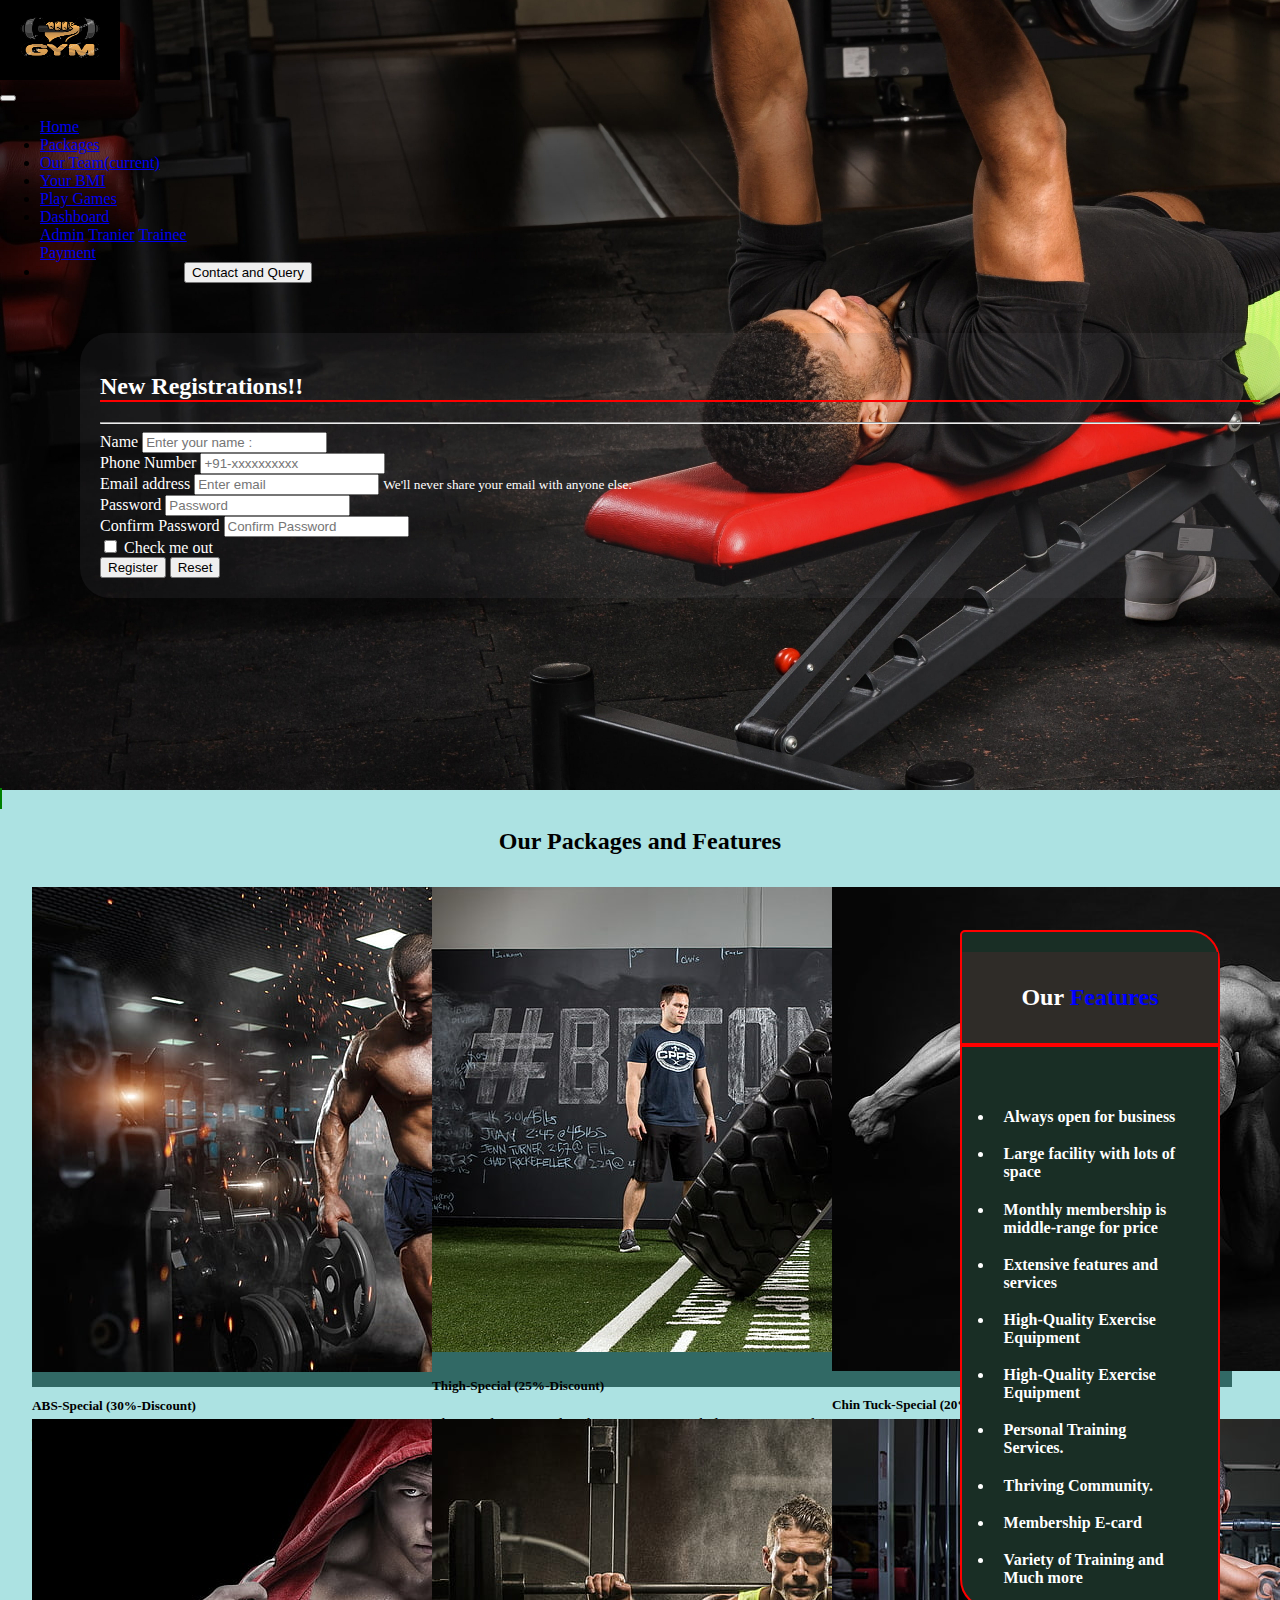
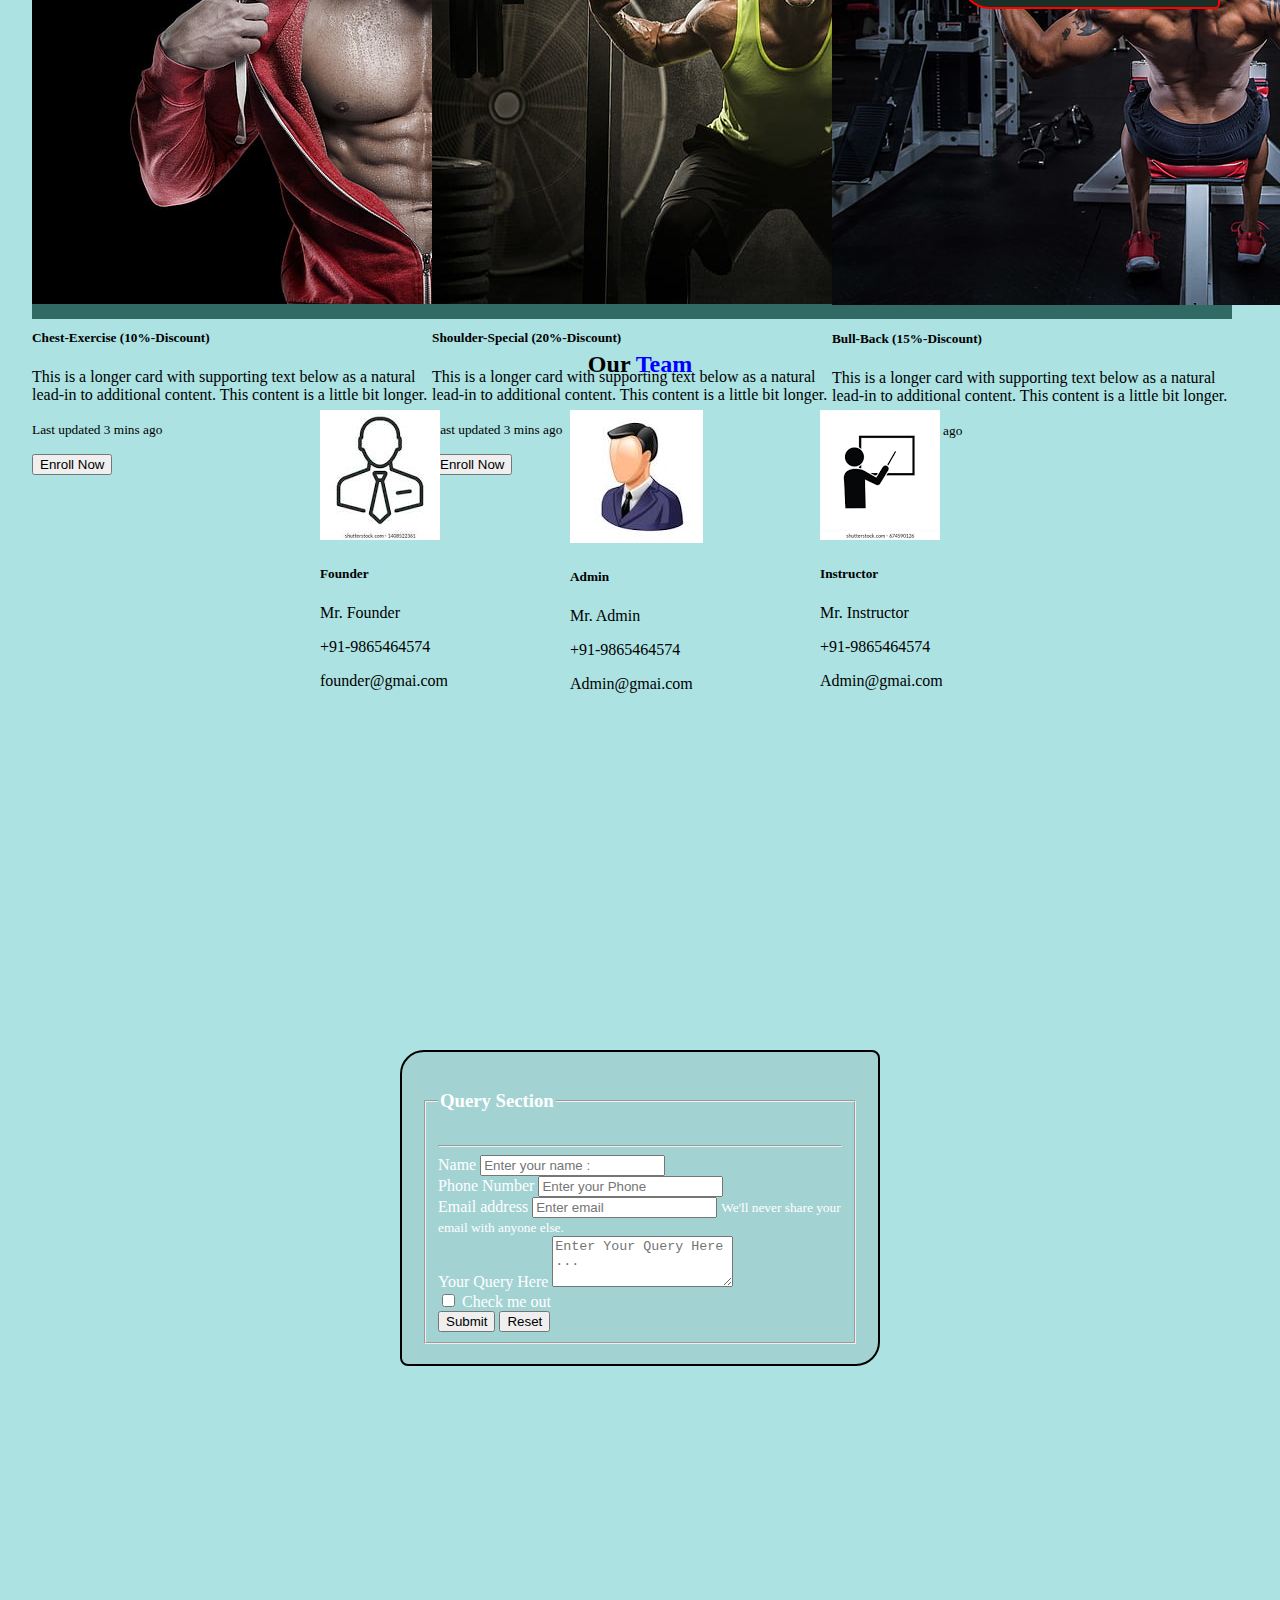
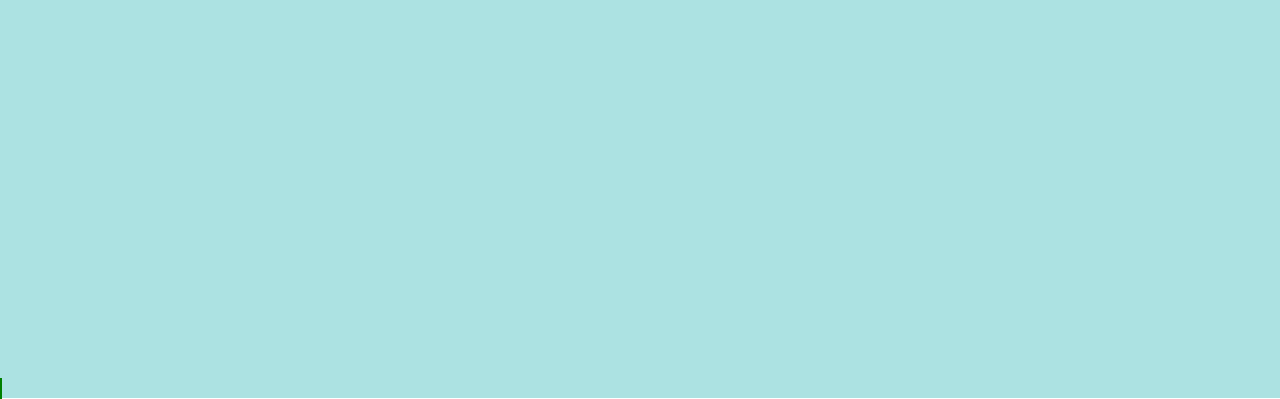
<file: index.html>
<!DOCTYPE html>
<html lang="en">
  <head>
    <meta charset="UTF-8" />
    <meta http-equiv="X-UA-Compatible" content="IE=edge" />
    <meta name="viewport" content="width=device-width, initial-scale=1.0" />
    <title>Document</title>
    <link
      rel="stylesheet"
      href="https://cdn.jsdelivr.net/npm/bootstrap@4.6.1/dist/css/bootstrap.min.css"
      integrity="sha384-zCbKRCUGaJDkqS1kPbPd7TveP5iyJE0EjAuZQTgFLD2ylzuqKfdKlfG/eSrtxUkn"
      crossorigin="anonymous"
    />
    <style>
      #form {
        background-color: hsla(266, 3%, 41%, 0.125);
        margin-top: 50px;
        border-radius: 30px;
        padding: 20px;
        color: white;
      }
      body {
        margin: 0;
        padding: 0;
      }
    </style>
  </head>
  <body style="background-image: url(./2.jpeg); background-repeat: no-repeat;">
    <nav class="navbar navbar-expand-lg ">
      <div>
        <a class="navbar-brand" href="./index.html">
          <img
            src="logo2.png"
            width="120"
            height="80"
            alt=""
            style="background-color: black"
          />
        </a>
      </div>

      <button
        class="navbar-toggler"
        type="button"
        data-toggle="collapse"
        data-target="#navbarSupportedContent"
        aria-controls="navbarSupportedContent"
        aria-expanded="false"
        aria-label="Toggle navigation"
      >
        <span class="navbar-toggler-icon"></span>
      </button>

      <div class="collapse navbar-collapse" id="navbarSupportedContent">
        <ul class="navbar-nav mr-auto justify-content-center mx-5 p-3">
          <li class="nav-item active">
            <a class="nav-link text-light font-weight-bold p-2 h4" href="./index.html"
              >Home <span class="sr-only"></span></a
            >
          </li>
          <li class="nav-item">
            <a class="nav-link text-light font-weight-bold mx-4 p-2 h4" href="#Package"
              >Packages</a
            >
          </li>
          <li class="nav-item active">
            <a class="nav-link text-light font-weight-bold mx-4 p-2 h4" href="#team"
              >Our Team<span class="sr-only">(current)</span></a
            >
          </li>
          <li class="nav-item active">
            <a class="nav-link text-light font-weight-bold mx-4 p-2 h4" href="./bmi.html"
              >Your BMI<span class="sr-only"></span></a
            >
          </li>
                    <li class="nav-item active">
            <a class="nav-link text-light font-weight-bold mx-4 p-2 h4" href="./game.html"
              >Play Games<span class="sr-only"></span></a
            >
          </li>
          <li class="nav-item dropdown">
            <a
              class="nav-link dropdown-toggle text-light justify-content-center font-weight-bold mx-4 p-2 h4"
              href="#"
              id="navbarDropdown"
              role="button"
              data-toggle="dropdown"
              aria-expanded="false"
            >
              Dashboard
            </a>
            <div
              class="dropdown-menu bg-transparent"
              aria-labelledby="navbarDropdown"
            >
              <a
                class="dropdown-item font-weight-bold bg-dark text-success"
                href="./login.html"
                >Admin</a
              >
              <a
                class="dropdown-item font-weight-bold bg-dark text-success"
                href="./login.html"
                >Tranier</a
              >
              <a
                class="dropdown-item font-weight-bold bg-dark text-success"
                href="./login.html"
                >Trainee</a
              >
              <div class="dropdown-divider"></div>
              <a
                class="dropdown-item font-weight-bold bg-warning text-success"
                href="#"
                >Payment</a
              >
            </div>
          </li>
          <li class="nav-item active">
            <a class="nav-link text-light font-weight-bold h3" href="#contactandQ"
              ><button class="btn-success p-2" style="margin:0 9rem;">Contact and Query</button></a
            >
          </li>
        </ul>
      </div>
    </nav>

<!-- registrations -->
<div class="" style="margin-bottom: 20rem;">
    <div class="container" style="margin-left: 5rem; height: 50%">
      <div class="row">
        <div class="col-md-5">
          <div id="form" class="text-center">
            <form>
              <h2 style="border-bottom: 2px solid red">New Registrations!!</h2>
              <hr />
              <div class="form-group bg-transparent">
                <label for="exampleInputName">Name</label>
                <input
                  type="text"
                  class="form-control bg-transparent text-warning font-weight-bold"
                  id="exampleInputName"
                  placeholder="Enter your name :"
                  required
                />
              </div>
              <div class="form-group bg-transparent">
                <label for="exampleInputContact">Phone Number</label>
                <input
                  type="Number"
                  class="form-control bg-transparent text-warning font-weight-bold"
                  id="exampleInputPhone"
                  placeholder="+91-xxxxxxxxxx"
                  required
                />
              </div>
              <div class="form-group bg-transparent">
                <label for="exampleInputEmail1">Email address</label>
                <input
                  type="email"
                  class="form-control bg-transparent text-warning font-weight-bold"
                  id="exampleInputEmail1"
                  aria-describedby="emailHelp"
                  placeholder="Enter email"
                  required
                />
                <small id="emailHelp" class="form-text text-muted"
                  >We'll never share your email with anyone else.</small
                >
              </div>
              <div class="form-group">
                <label for="exampleInputPassword1">Password</label>
                <input
                  type="password"
                  class="form-control bg-transparent text-warning font-weight-bold"
                  id="exampleInputPassword1"
                  placeholder="Password"
                  required
                />
              </div>
              <div class="form-group">
                <label for="exampleInputCPassword1">Confirm Password</label>
                <input
                  type="password"
                  class="form-control bg-transparent text-warning font-weight-bold"
                  id="exampleInputCPassword1"
                  placeholder="Confirm Password"
                  required
                />
              </div>
              <div class="form-group form-check">
                <input
                  type="checkbox"
                  class="form-check-input"
                  id="exampleCheck1"
                  required
                />
                <label class="form-check-label" for="exampleCheck1" required
                  >Check me out</label
                >
              </div>
              <button type="submit" class="btn btn-primary">Register</button>
              <input
                class="btn btn-primary"
                type="reset"
                value="Reset"
                style="margin-right: 0"
              />
            </form>
          </div>
        </div>
        <div class="col-md-7"></div>
      </div>
    </div>
</div>

<!-- packages and discounts -->
<div style="margin-top: -10%; background-color: hsl(180, 48%, 78%);" id="Package">
      <div style="display: inline; border: 2px solid green;">
      <div style="margin: 140px 75%; height:75%; border:2px solid red; width:20%; color: white; border-radius: 5px 30px 5px 30px; position: absolute; background: rgb(25, 46, 37);">
<b>
<p>
  <h2 style="text-align: center; border-bottom:4px solid red;background-color: rgb(47, 44, 40); padding: 2rem;"><b class="text-light">Our <span style="color: blue;"> Features</span></b></h2>
  <ul style="padding: 2rem;">
    <li style="padding: 0.6rem;">Always open for business</li>
    <li style="padding: 0.6rem;">Large facility with lots of space</li>
    <li style="padding: 0.6rem;">Monthly membership is middle-range for price</li>
    <li style="padding: 0.6rem;">Extensive features and services</li>
    <li style="padding: 0.6rem;">High-Quality Exercise Equipment</li>
    <li style="padding: 0.6rem;">High-Quality Exercise Equipment</li>
    <li style="padding: 0.6rem;">Personal Training Services.</li>
    <li style="padding: 0.6rem;">Thriving Community. </li>
    <li style="padding: 0.6rem;">Membership E-card </li>
    <li style="padding: 0.6rem;">Variety of Training and Much more</li>
  </ul>
</p>
</b>
      </div>
      <div id="Package">
      <h2 class="font-weight-bold bg-danger" style="text-align: center;">Our Packages and Features</h2>
    <div class="card-deck" style="display: grid; margin:2rem 2rem; grid-template-columns: repeat(3, 0.5fr); width: 60%; column-gap: -2rem; row-gap: 2rem; height: 100%;">
      <div class="card" style="height: 500px; width:400px;background-color: #316965;">
        <img src="muscles.jpg" class="card-img-top" alt="..." />
        <div class="card-body">
          <h5 class="card-title font-weight-bold text-info"> <b> ABS-Special (30%-Discount)</b></h5>
          <p class="card-text">
            This is a longer card with supporting text below as a natural
            lead-in to additional content. This content is a little bit longer.
          </p>
          <p class="card-text">
            <small class="text-muted">Last updated 3 mins ago</small>
          </p>
          <button class="bg-primary font-weight-bold">Enroll Now</button>
        </div>
      </div>
            <div class="card" style="height: 500px; width:400px;background-color: #316965;">
        <img src="muscles5.jpg" class="card-img-top" alt="..." />
        <div class="card-body">
          <h5 class="card-title font-weight-bold text-info"> <b> Thigh-Special (25%-Discount)</b></h5>
          <p class="card-text">
            This is a longer card with supporting text below as a natural
            lead-in to additional content. This content is a little bit longer.
          </p>
          <p class="card-text">
            <small class="text-muted">Last updated 3 mins ago</small>
          </p>
          <button class="bg-primary font-weight-bold">Enroll Now</button>
        </div>
      </div>
            <div class="card" style="height: 500px; width:400px;background-color: #316965;">
        <img src="muscles6.jpg" class="card-img-top" alt="..." />
        <div class="card-body">
         <h5 class="card-title font-weight-bold text-info"> <b> Chin Tuck-Special (20%-Discount)</b></h5>
          <p class="card-text">
            This is a longer card with supporting text below as a natural
            lead-in to additional content. This content is a little bit longer.
          </p>
          <p class="card-text">
            <small class="text-muted">Last updated 3 mins ago</small>
          </p>
          <button class="bg-primary font-weight-bold">Enroll Now</button>
        </div>
      </div>
            <div class="card" style="height: 500px; width:400px;background-color: #316965;">
        <img src="muscles1.jpg" class="card-img-top" alt="..." />
        <div class="card-body">
          <h5 class="card-title font-weight-bold text-info"> <b> Chest-Exercise (10%-Discount)</b></h5>
          <p class="card-text">
            This is a longer card with supporting text below as a natural
            lead-in to additional content. This content is a little bit longer.
          </p>
          <p class="card-text">
            <small class="text-muted">Last updated 3 mins ago</small>
          </p>
          <button class="bg-primary font-weight-bold">Enroll Now</button>
        </div>
      </div>
            <div class="card" style="height: 500px; width:400px;background-color: #316965;">
        <img src="muscles2.jpg" class="card-img-top" alt="..." />
        <div class="card-body">
          <h5 class="card-title font-weight-bold text-info"> <b> Shoulder-Special (20%-Discount)</b></h5>
          <p class="card-text">
            This is a longer card with supporting text below as a natural
            lead-in to additional content. This content is a little bit longer.
          </p>
          <p class="card-text">
            <small class="text-muted">Last updated 3 mins ago</small>
          </p>
          <button class="bg-primary font-weight-bold">Enroll Now</button>
        </div>
      </div>
            <div class="card" style="height: 500px; width:400px; background-color: #316965;">
        <img src="muscles3.jpg" class="card-img-top" alt="..." />
        <div class="card-body">
         <h5 class="card-title font-weight-bold text-info"> <b> Bull-Back (15%-Discount)</b></h5>
          <p class="card-text">
            This is a longer card with supporting text below as a natural
            lead-in to additional content. This content is a little bit longer.
          </p>
          <p class="card-text">
            <small class="text-muted">Last updated 3 mins ago</small>
          </p>
          <button class="bg-primary font-weight-bold">Enroll Now</button>
        </div>
      </div>
    </div>
  </div>
  <!-- Our Teams -->
  <div id="team">
 <h2 class="bg-danger font-weight-bold" style="text-align: center;">Our <span style="color: blue;">Team</span></h2>
    <div class="card-deck" style="display: grid; margin:2rem 20rem; grid-template-columns: repeat(3, 0.5fr);">

            <div class="card" style="height: 480px; width:250px;">
        <img src="founder.jpeg" class="card-img-top" alt="..." />
        <div class="card-body">
          <h5 class="card-title font-weight-bold text-info"> <b>Founder</b></h5>
          <p class="card-text">
            <p></p>Mr. Founder </p>
            <p>+91-9865464574</p>
            <p>founder@gmai.com</p>
          </p>
        </div>
      </div>
            <div class="card" style="height: 480px; width:250px;">
        <img src="admin.jpeg" class="card-img-top" alt="..." />
        <div class="card-body">
          <h5 class="card-title font-weight-bold text-info"> <b>Admin</b></h5>
          <p class="card-text">
            <p></p>Mr. Admin </p>
            <p>+91-9865464574</p>
            <p>Admin@gmai.com</p>
          </p>
        </div>
      </div>
            <div class="card" style="height: 480px; width:250px;">
        <img src="inst.png" class="card-img-top" alt="..." />
        <div class="card-body">
         <h5 class="card-title font-weight-bold text-info"> <b>Instructor</b></h5>
          <p class="card-text">
            <p></p>Mr. Instructor</p>
            <p>+91-9865464574</p>
            <p>Admin@gmai.com</p>
          </p>
        </div>
      </div>

</div>
    <!-- contact and Query -->
    <div class="bg-dark h-75" id="contactandQ" style="margin-top: -10%;">
          <div class="container bg-transparent" style="margin: 18rem 25rem; height: 50%">
      <div
        id="form"
        class="text-center backdrop-filter: blur(5px) text-light"
        style="border: 2px solid black; border-radius: 24px 8px 24px 8px"
      >
        <fieldset>
          <legend><h3 class="font-weight-bold bg-danger">Query Section</h3></legend>

          <form>
            <hr />
            <div class="form-group bg-transparent">
              <label for="exampleInputName" class="h4 font-weight-bold"
                >Name</label
              >
              <input
                type="text"
                class="form-control bg-transparent text-primary font-weight-bold"
                id="exampleInputName"
                placeholder="Enter your name :"
                required
              />
            </div>
            <div class="form-group bg-transparent">
              <label for="exampleInputPhone" class="h4 font-weight-bold"
                >Phone Number</label
              >
              <input
                type="number"
                class="form-control bg-transparent text-primary font-weight-bold"
                id="exampleInputAddress"
                placeholder="Enter your Phone"
              />
            </div>
            <div class="form-group bg-transparent">
              <label for="exampleInputEmail1" class="h4 font-weight-bold"
                >Email address</label
              >
              <input
                type="email"
                class="form-control bg-transparent text-primary font-weight-bold"
                id="exampleInputEmail1"
                aria-describedby="emailHelp"
                placeholder="Enter email"
                required
              />
              <small
                id="emailHelp"
                class="form-text text-muted font-weight-bold"
                >We'll never share your email with anyone else.</small
              >
            </div>
            <div class="form-group">
              <label
                for="exampleFormControlTextarea1"
                class="h4 font-weight-bold"
                >Your Query Here
              </label>
              <textarea
                class="form-control bg-transparent text-primary font-weight-bold"
                id="exampleFormControlTextarea1"
                rows="3"
                placeholder="Enter Your Query Here ..."
              ></textarea>
            </div>
            <div class="form-group form-check font-weight-bold">
              <input
                type="checkbox"
                class="form-check-input"
                id="exampleCheck1"
                required
              />
              <label class="form-check-label" for="exampleCheck1" required
                >Check me out</label
              >
            </div>
            <button type="submit" class="btn btn-info">Submit</button>
            <input
              class="btn btn-info"
              type="reset"
              value="Reset"
              style="margin-right: 0"
            />
          </form>
        </fieldset>

      </div>
      <div class="col-md-7"></div>
    </div>
    <iframe src="https://www.google.com/maps/embed?pb=!1m18!1m12!1m3!1d7879.358935528968!2d76.48508907588958!3d9.092935723905997!2m3!1f0!2f0!3f0!3m2!1i1024!2i768!4f13.1!3m3!1m2!1s0x3b0602e90737c955%3A0x2a8cdd448f63636b!2sAmritapuri%2C%20Vallikavu%2C%20Kerala%20690546!5e0!3m2!1sen!2sin!4v1655742408403!5m2!1sen!2sin" width="100%" height="450" style="border:0;margin-top: -10%;" allowfullscreen="" loading="lazy" referrerpolicy="no-referrer-when-downgrade"></iframe>
    </div>

  </body>
  <script
    src="https://cdn.jsdelivr.net/npm/jquery@3.5.1/dist/jquery.slim.min.js"
    integrity="sha384-DfXdz2htPH0lsSSs5nCTpuj/zy4C+OGpamoFVy38MVBnE+IbbVYUew+OrCXaRkfj"
    crossorigin="anonymous"
  ></script>
  <script
    src="https://cdn.jsdelivr.net/npm/bootstrap@4.6.1/dist/js/bootstrap.bundle.min.js"
    integrity="sha384-fQybjgWLrvvRgtW6bFlB7jaZrFsaBXjsOMm/tB9LTS58ONXgqbR9W8oWht/amnpF"
    crossorigin="anonymous"
  ></script>
</html>
</file>
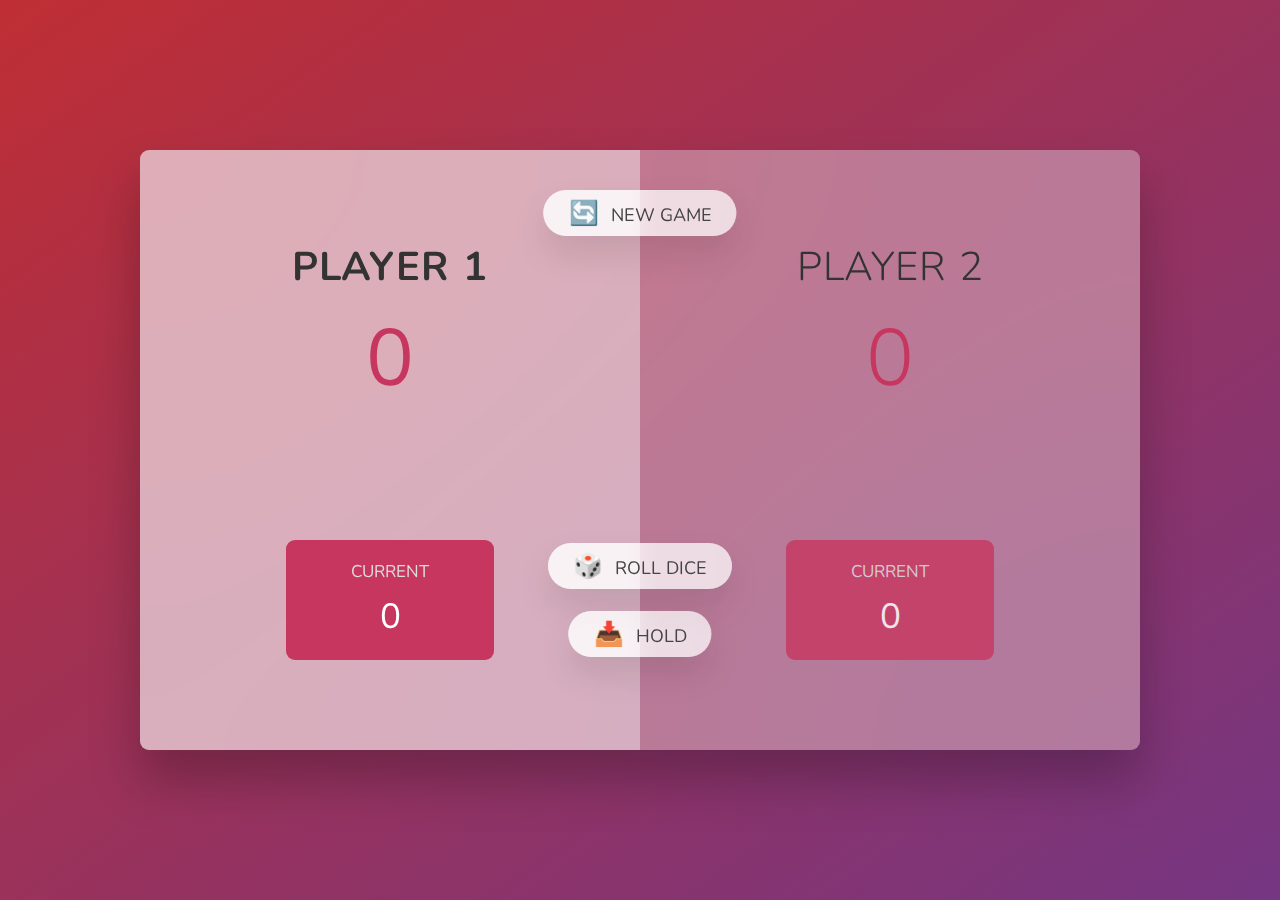
<file: 3pigGame/index.html>
<!DOCTYPE html>
<html lang="en">
  <head>
    <meta charset="UTF-8" />
    <meta name="viewport" content="width=device-width, initial-scale=1.0" />
    <meta http-equiv="X-UA-Compatible" content="ie=edge" />
    <link rel="stylesheet" href="index.css" />
    <title>Pig Game</title>
  </head>
  <body>
    <main>
      <section class="player player--0 player--active">
        <h2 class="name" id="name--0">Player 1</h2>
        <p class="score" id="score--0">43</p>
        <div class="current">
          <p class="current-label">Current</p>
          <p class="current-score" id="current--0">0</p>
        </div>
      </section>
      <section class="player player--1">
        <h2 class="name" id="name--1">Player 2</h2>
        <p class="score" id="score--1">24</p>
        <div class="current">
          <p class="current-label">Current</p>
          <p class="current-score" id="current--1">0</p>
        </div>
      </section>

      <img src="dice-5.png" alt="Playing dice" class="dice" />
      <button class="btn btn--new">🔄 New game</button>
      <button class="btn btn--roll">🎲 Roll dice</button>
      <button class="btn btn--hold">📥 Hold</button>
    </main>
    <script src="index.js"></script>
  </body>
</html>
</file>
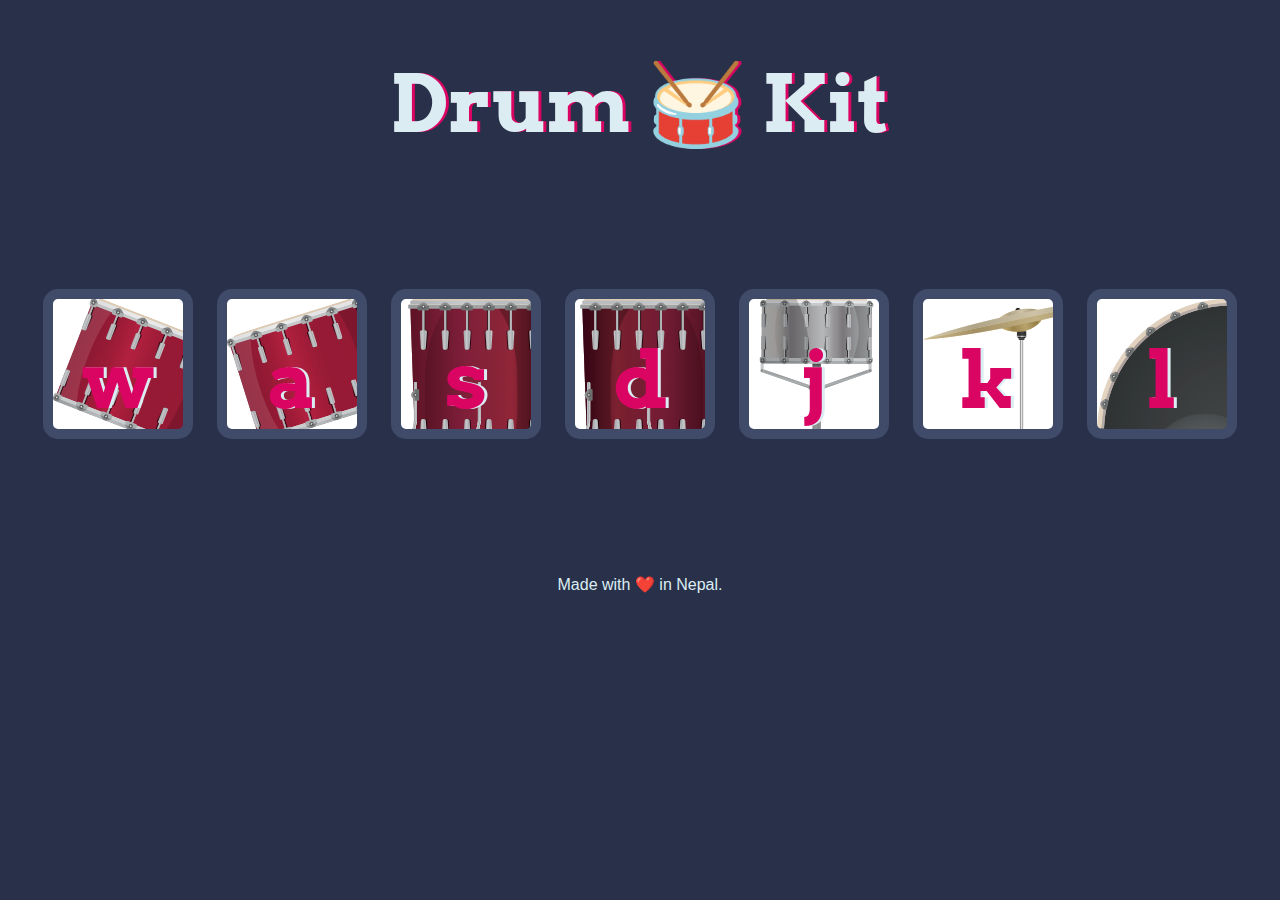
<file: drum/index.html>
<!DOCTYPE html>
<html lang="en" dir="ltr">

<head>
  <meta charset="utf-8">
  <title>Drum Kit</title>
  <link rel="stylesheet" href="styles.css">
  <link href="https://fonts.googleapis.com/css?family=Arvo" rel="stylesheet">
  
</head>

<body>

  <h1 id="title">Drum 🥁 Kit</h1>
  <div class="set">
    <button class="w drum">w</button>
    <button class="a drum">a</button>
    <button class="s drum">s</button>
    <button class="d drum">d</button>
    <button class="j drum">j</button>
    <button class="k drum">k</button>
    <button class="l drum">l</button>
  </div>


  <footer>
    Made with ❤️ in Nepal.
  </footer>
  <script src="index.js"></script>
</body>

</html>
</file>
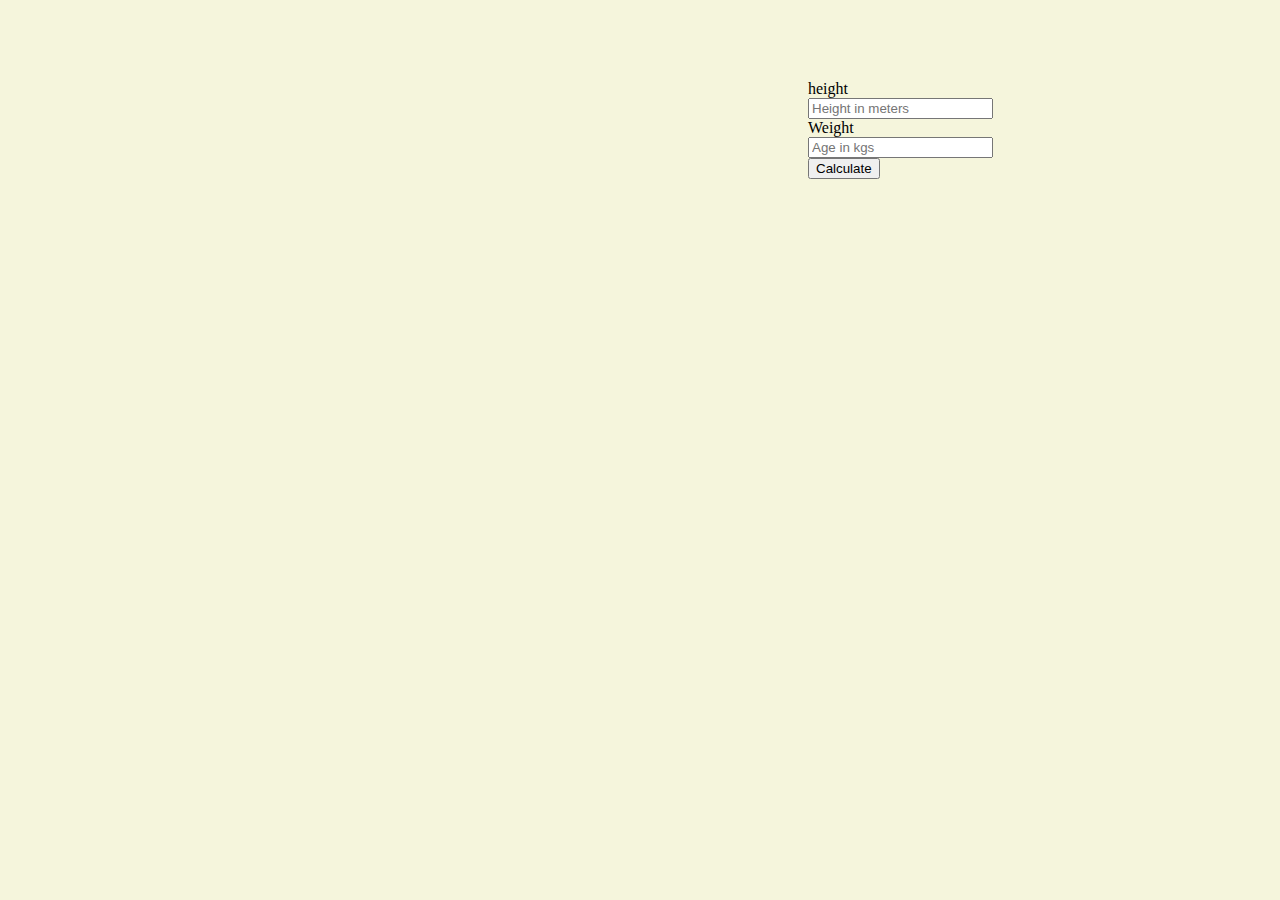
<file: bmi.html>
<!doctype html>
<html lang="en">
  <head>

    <meta charset="utf-8">
    <meta name="viewport" content="width=device-width, initial-scale=1, shrink-to-fit=no">


    <link rel="stylesheet" href="https://cdn.jsdelivr.net/npm/bootstrap@4.6.1/dist/css/bootstrap.min.css" integrity="sha384-zCbKRCUGaJDkqS1kPbPd7TveP5iyJE0EjAuZQTgFLD2ylzuqKfdKlfG/eSrtxUkn" crossorigin="anonymous">

    <title>Login/SignUp</title>
    <style>
        body{
            background-color: beige;
        }
    </style>

  </head>
  <body>
<form style="height: 25%; width: 15%; margin: 5rem 50rem; background-color:">
  <div class="form-group">
    <label for="exampleInputEmail1">height</label>
    <input type="number" class="form-control age" id="exampleInputEmail1" aria-describedby="emailHelp" placeholder="Height in meters">
  </div>
  <div class="form-group">
    <label for="exampleInputPassword1height">Weight</label>
    <input type="number" class="form-control height" id="exampleInputPassword1height" placeholder="Age in kgs">
  </div>
  <button type="submit" class="btn btn-primary">Calculate</button>
</form>
    <!-- Option 1: jQuery and Bootstrap Bundle (includes Popper) -->
    <script src="https://cdn.jsdelivr.net/npm/jquery@3.5.1/dist/jquery.slim.min.js" integrity="sha384-DfXdz2htPH0lsSSs5nCTpuj/zy4C+OGpamoFVy38MVBnE+IbbVYUew+OrCXaRkfj" crossorigin="anonymous"></script>
    <script src="https://cdn.jsdelivr.net/npm/bootstrap@4.6.1/dist/js/bootstrap.bundle.min.js" integrity="sha384-fQybjgWLrvvRgtW6bFlB7jaZrFsaBXjsOMm/tB9LTS58ONXgqbR9W8oWht/amnpF" crossorigin="anonymous"></script>
  </body>
  <script src="bmi.js"></script>
</html>
</file>
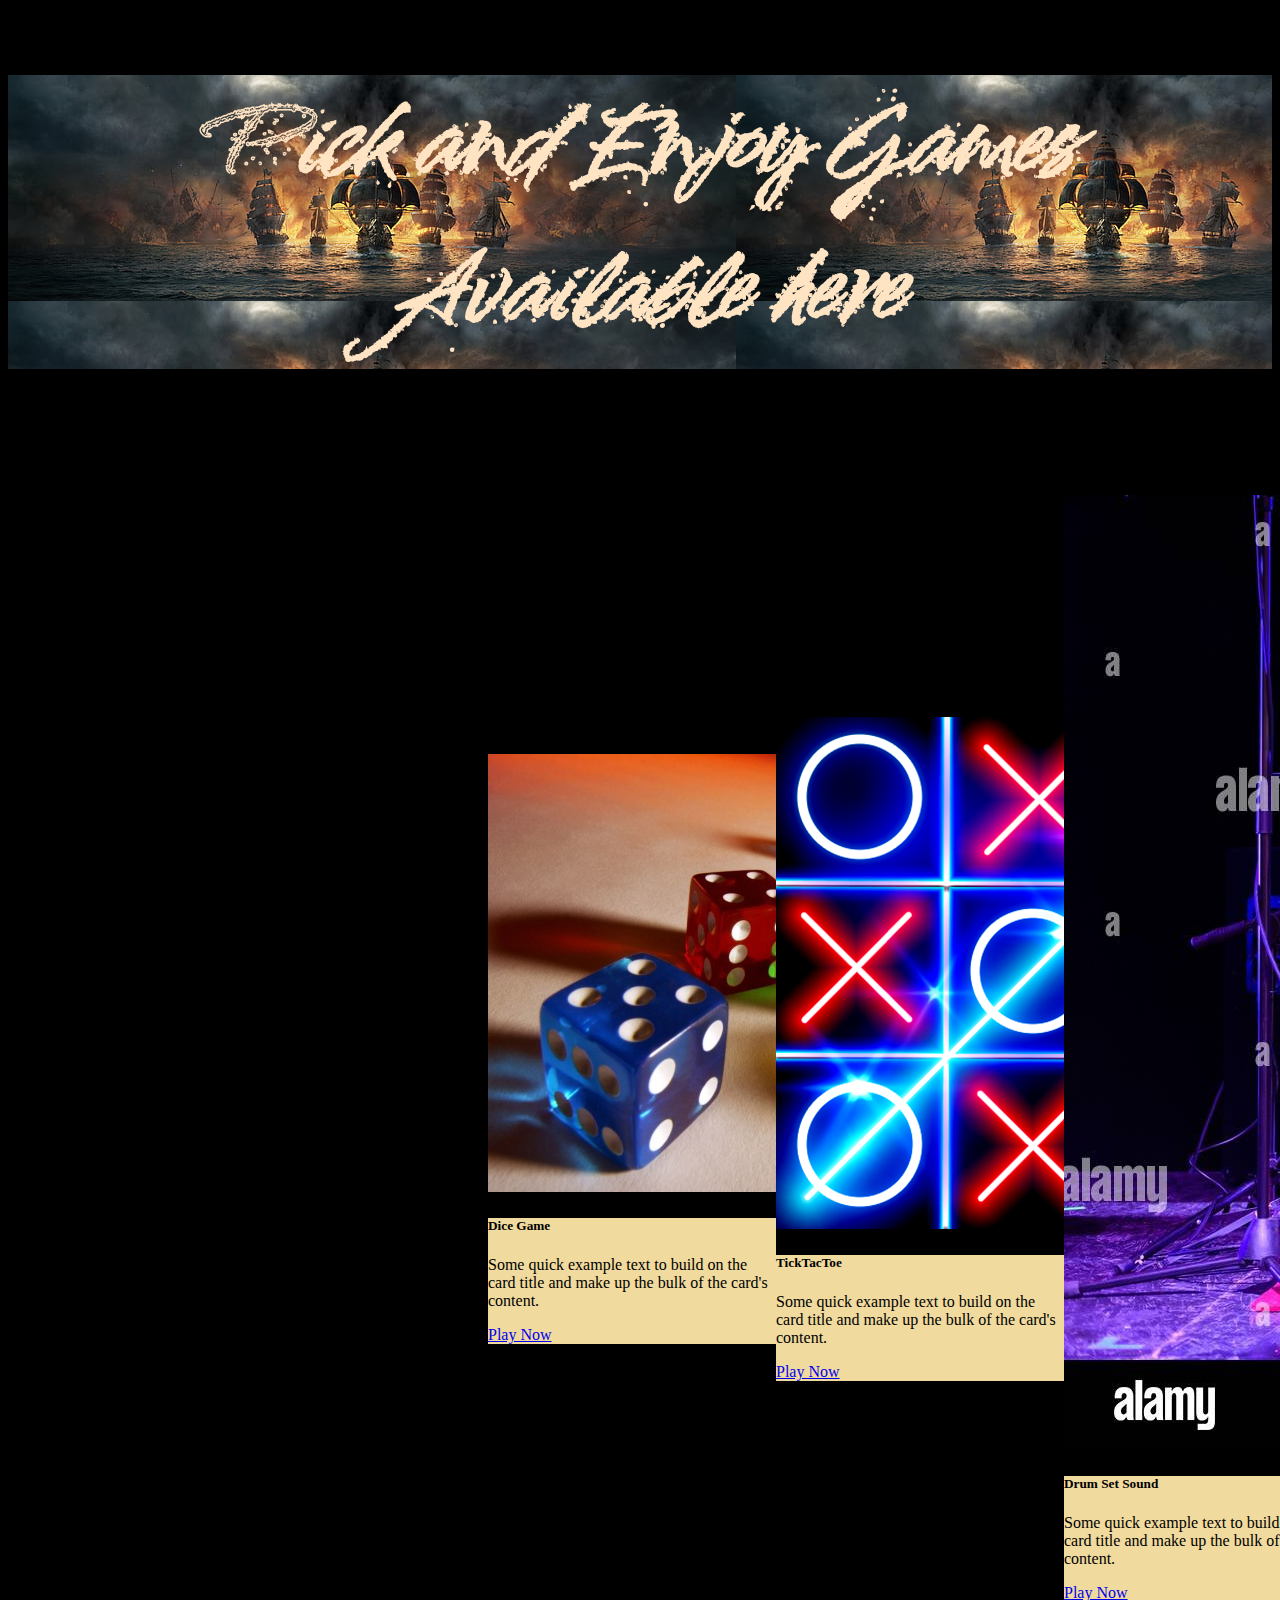
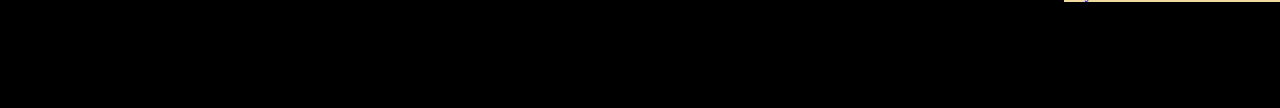
<file: game.html>
<!DOCTYPE html>
<html lang="en">
  <head>
    <!-- Required meta tags -->
    <meta charset="utf-8" />
    <meta
      name="viewport"
      content="width=device-width, initial-scale=1, shrink-to-fit=no"
    />

    <!-- Bootstrap CSS -->
    <link
      rel="stylesheet"
      href="https://cdn.jsdelivr.net/npm/bootstrap@4.6.1/dist/css/bootstrap.min.css"
      integrity="sha384-zCbKRCUGaJDkqS1kPbPd7TveP5iyJE0EjAuZQTgFLD2ylzuqKfdKlfG/eSrtxUkn"
      crossorigin="anonymous"
    />
    <link rel="preconnect" href="https://fonts.googleapis.com" />
    <link rel="preconnect" href="https://fonts.gstatic.com" crossorigin />
    <link
      href="https://fonts.googleapis.com/css2?family=Splash&display=swap"
      rel="stylesheet"
    />

    <title>Games</title>
    <style>
      body {
        background: black;
        position: sticky;
      }
    </style>
  </head>
  <body>
    <h2
      style="
        text-align: center;
        margin-bottom: 10%;
        font-family: 'Splash', cursive;
        font-weight: 400000;
        font-size: 90px;
        color:bisque;
        background-image: url(./bg.jpg);
      "
      class="m-4"
    >
      Pick and Enjoy Games Available here
    </h2>
    <div
      style="
        align-items: center;
        display: grid;
        background: black;
        margin: 5rem 30rem;
        grid-template-columns: repeat(3, 1fr);
      "
    >
      <div class="card" style="width: 18rem">
        <img src="dice.jpg" class="card-img-top" alt="..." />
        <div class="card-body" style="background-color: #f0da9e">
          <h5 class="card-title text-primary font-weight-bold">Dice Game</h5>
          <p class="card-text">
            Some quick example text to build on the card title and make up the
            bulk of the card's content.
          </p>
          <a href="./3pigGame/index.html" class="btn btn-primary mx-5">Play Now</a>
        </div>
      </div>
      <div class="card" style="width: 18rem">
        <img src="tictak.png" class="card-img-top" alt="..." />
        <div class="card-body" style="background-color: #f0da9e">
          <h5 class="card-title text-primary font-weight-bold">TickTacToe</h5>
          <p class="card-text">
            Some quick example text to build on the card title and make up the
            bulk of the card's content.
          </p>
          <a href="./tictak/index.html" class="btn btn-primary mx-5">Play Now</a>
        </div>
      </div>
      <div class="card" style="width: 18rem">
        <img src="drumset.jpg" class="card-img-top" alt="..." />
        <div class="card-body" style="background-color: #f0da9e">
          <h5 class="card-title text-primary font-weight-bold">
            Drum Set Sound
          </h5>
          <p class="card-text">
            Some quick example text to build on the card title and make up the
            bulk of the card's content.
          </p>
          <a href="./drum/index.html" class="btn btn-primary mx-5">Play Now</a>
        </div>
      </div>
    </div>
    <!-- Optional JavaScript; choose one of the two! -->
    <script
      src="https://cdn.jsdelivr.net/npm/jquery@3.5.1/dist/jquery.slim.min.js"
      integrity="sha384-DfXdz2htPH0lsSSs5nCTpuj/zy4C+OGpamoFVy38MVBnE+IbbVYUew+OrCXaRkfj"
      crossorigin="anonymous"
    ></script>
    <script
      src="https://cdn.jsdelivr.net/npm/bootstrap@4.6.1/dist/js/bootstrap.bundle.min.js"
      integrity="sha384-fQybjgWLrvvRgtW6bFlB7jaZrFsaBXjsOMm/tB9LTS58ONXgqbR9W8oWht/amnpF"
      crossorigin="anonymous"
    ></script>

    -->
  </body>
</html>
</file>
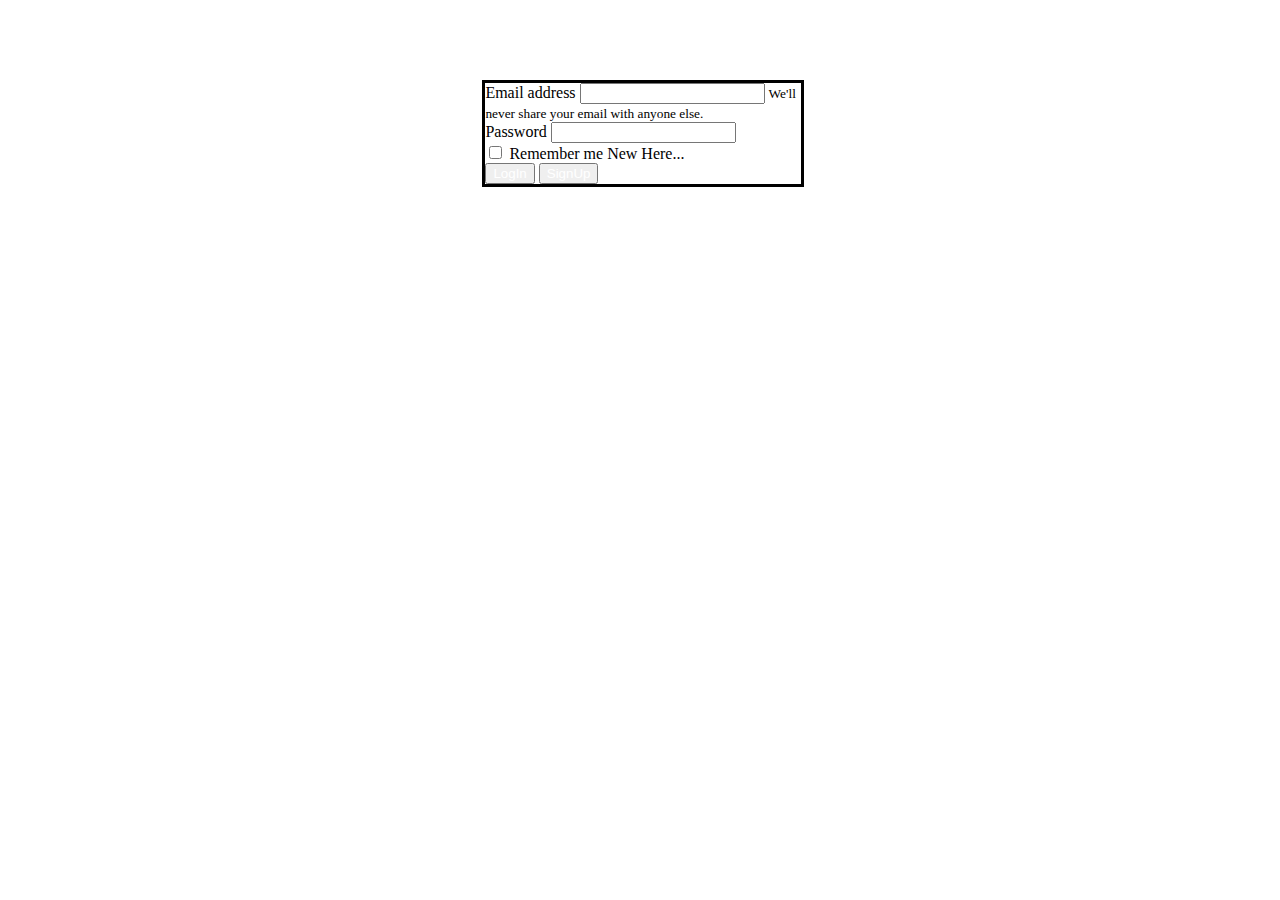
<file: login.html>
<!doctype html>
<html lang="en">
  <head>

    <meta charset="utf-8">
    <meta name="viewport" content="width=device-width, initial-scale=1, shrink-to-fit=no">


    <link rel="stylesheet" href="https://cdn.jsdelivr.net/npm/bootstrap@4.6.1/dist/css/bootstrap.min.css" integrity="sha384-zCbKRCUGaJDkqS1kPbPd7TveP5iyJE0EjAuZQTgFLD2ylzuqKfdKlfG/eSrtxUkn" crossorigin="anonymous">

    <title>Login/SignUp</title>
  </head>
  <body>
        <form style="position: relative;height: 25%; width: 25%; left: 35%; margin:5rem 2rem; font-style: bold; font-weight: 4000; border: 3px solid black;" id="login" class="p-3 bg-info">
            <div class="form-group">
                <label for="exampleInputEmail1">Email address</label>
                <input type="email" class="form-control" id="exampleInputEmail1" aria-describedby="emailHelp">
                <small id="emailHelp" class="form-text text-muted">We'll never share your email with anyone else.</small>
            </div>
            <div class="form-group">
                <label for="exampleInputPassword1">Password</label>
                <input type="password" class="form-control" id="exampleInputPassword1">
            </div>
            <div class="form-group form-check">
                <input type="checkbox" class="form-check-input" id="exampleCheck1">
                <span>
                   <label class="form-check-label" for="exampleCheck1">Remember me</label>
                    <span class="text-warning mx-4 p-2">New Here...</span>
                </span>
            </div>
            <span>
            <button type="submit" class="btn btn-primary"><a href="./dash/board.html" style="text-decoration: none; color: white;">LogIn</a></button>
               <span class="mx-5 p-5">
                   <button type="submit" class="btn btn-primary"><a href="./index.html" style="text-decoration: none; color: white;">SignUp</a></button>
               </span>
            </span>
        </form>
        

    <!-- Option 1: jQuery and Bootstrap Bundle (includes Popper) -->
    <script src="https://cdn.jsdelivr.net/npm/jquery@3.5.1/dist/jquery.slim.min.js" integrity="sha384-DfXdz2htPH0lsSSs5nCTpuj/zy4C+OGpamoFVy38MVBnE+IbbVYUew+OrCXaRkfj" crossorigin="anonymous"></script>
    <script src="https://cdn.jsdelivr.net/npm/bootstrap@4.6.1/dist/js/bootstrap.bundle.min.js" integrity="sha384-fQybjgWLrvvRgtW6bFlB7jaZrFsaBXjsOMm/tB9LTS58ONXgqbR9W8oWht/amnpF" crossorigin="anonymous"></script>

  </body>
</html>
</file>
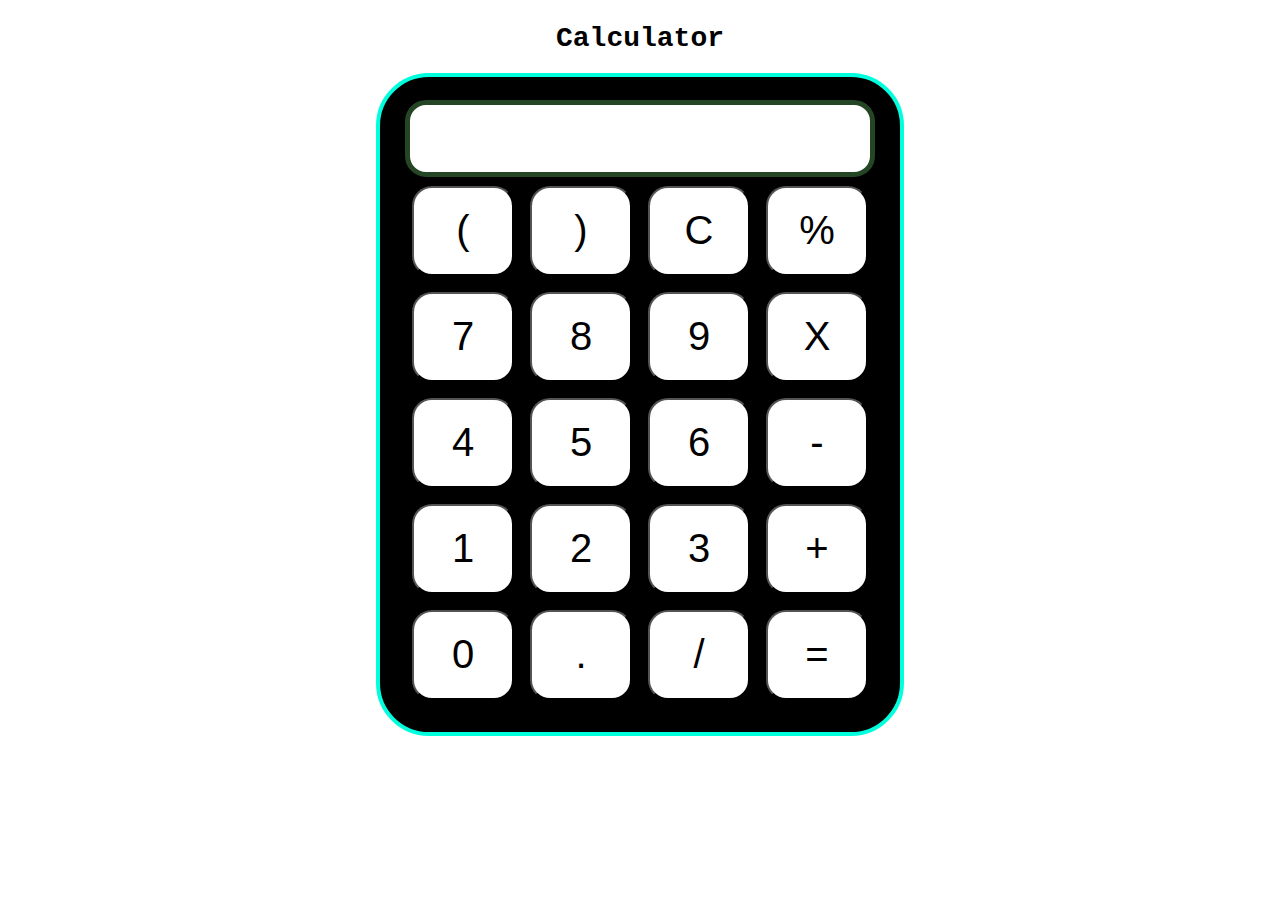
<file: calculator/cal.html>
<!DOCTYPE html>
<html lang="en">

<head>
    <meta charset="UTF-8">
    <meta name="viewport" content="width=device-width, initial-scale=1.0">
    <meta http-equiv="X-UA-Compatible" content="ie=edge">
    <link rel="stylesheet" href="style.css">
    <title>Calculator</title>
</head>

<body>
    <div class="container">
        <h1>Calculator</h1>

        <div class="calculator">
            <input type="text" name="screen" id="screen">
            <table>
                <tr>
                    <td><button>(</button></td>
                    <td><button>)</button></td>
                    <td><button>C</button></td>
                    <td><button>%</button></td>
                </tr>
                <tr>
                    <td><button>7</button></td>
                    <td><button>8</button></td>
                    <td><button>9</button></td>
                    <td><button>X</button></td>
                </tr>
                <tr>
                    <td><button>4</button></td>
                    <td><button>5</button></td>
                    <td><button>6</button></td>
                    <td><button>-</button></td>
                </tr>
                <tr>
                    <td><button>1</button></td>
                    <td><button>2</button></td>
                    <td><button>3</button></td>
                    <td><button>+</button></td>
                </tr>
                <tr>
                    <td><button>0</button></td>
                    <td><button>.</button></td>
                    <td><button>/</button></td>
                    <td><button>=</button></td>
                </tr>
            </table>
        </div>
    </div>

</body>
<script src="index.js"></script>

</html>
</file>
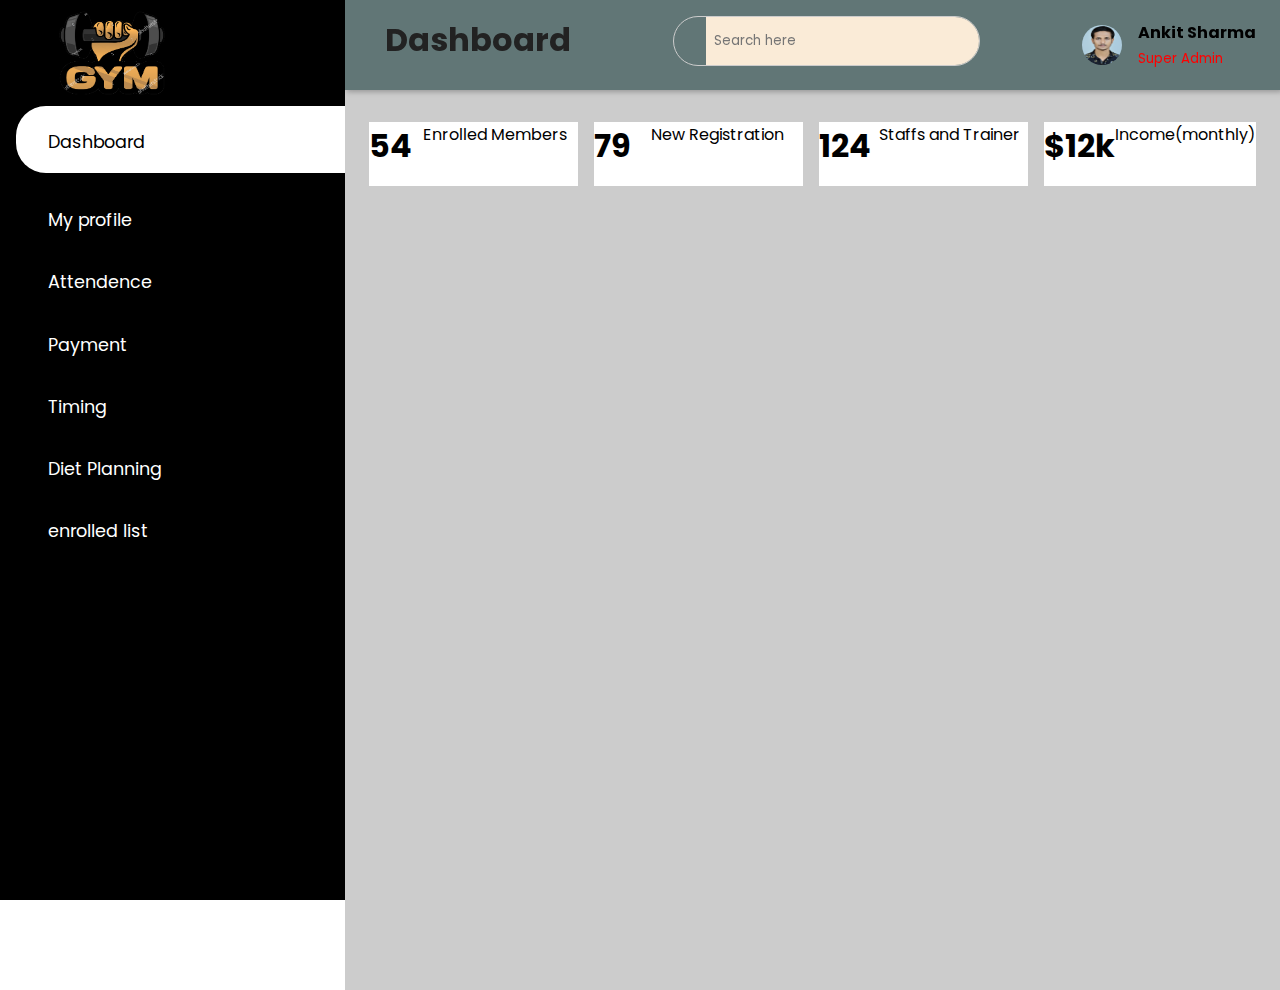
<file: dash/board.html>
<!DOCTYPE html>
<html lang="en">

<head>
    <meta charset="UTF-8">
    <meta http-equiv="X-UA-Compatible" content="IE=edge">
    <meta name="viewport" content="width=device-width, initial-scale=1.0">
    <title>Administration</title>
    <link rel="stylesheet" href="https://maxst.icons8.com/vue-static/landings/line-awesome/line-awesome/1.3.0/css/line-awesome.min.css">
    <link rel="stylesheet" href="board.css">
</head>

<body>
    <div class="sidebar">
        <div class="sidebar-brand">
        <img src="./logo2.png" alt="" style="margin-top: -12%; width:10rem; height: 10rem;">
        </div>
        <div class="sidebar-menu">
            <ul>
                <li>
                    <a href="" class="active"><span class="las la-igloo"></span><span>Dashboard</span></a>
                </li>
                <li>
                    <a href=""><span class="las la-users"></span><span>My profile</span></a>
                </li>
                <li>
                    <a href=""><span class="las la-clipboard-list"></span><span>Attendence</span></a>
                </li>
                <li>
                    <a href=""><span class="las la-shopping-bag"></span><span>Payment</span></a>
                </li>
                <li>
                    <a href=""><span class="las la-receipt"></span><span>Timing</span></a>
                </li>
                <li>
                    <a href=""><span class="las la-user-circle"></span><span>Diet Planning</span></a>
                </li>
                <li>
                    <a href=""><span class="las la-clipboard-list"></span><span>enrolled list</span></a>
                </li>
            </ul>
        </div>
    </div>
    <div class="main-content">
        <header>
            <h1>
                <label for="">
                    <span class="las la-bars"></span>
                </label> Dashboard
            </h1>
            <div class="search-wrapper">
                <span class="las la-search"></span>
                <input type="search" placeholder="Search here" />
            </div>
            <div class="user-wrapper">
                <img src="pic.jpg" alt="" width="40px" height="40px" alt="">
                <div>
                    <h4>Ankit Sharma</h4>
                    <small style="color: red; font-style: bold;">Super Admin</small>
                </div>
            </div>
        </header>
        <main>
            <div class="cards">
                <div class="card-single">
                    <h1>54</h1>
                    <span>Enrolled Members</span>
                    <div>
                        <span class="las la-users"></span>
                    </div>
                </div>
                <div class="card-single">
                    <h1>79</h1>
                    <span>New Registration</span>
                    <div>
                        <span class="las la-clipboard-list"></span>
                    </div>
                </div>
                <div class="card-single">
                    <h1>124</h1>
                    <span>Staffs and Trainer</span>
                    <div>
                        <span class="las la-shopping-bag"></span>
                    </div>
                </div>
                <div class="card-single">
                    <h1>$12k</h1>
                    <span>Income(monthly)</span>
                    <div>
                        <span class="las la-users"></span>
                    </div>
                </div>
            </div>
        </main>

    </div>
</body>

</html>
</file>
<file: 3pigGame/index.css>
@import url('https://fonts.googleapis.com/css2?family=Nunito&display=swap');

* {
  margin: 0;
  padding: 0;
  box-sizing: inherit;
}

html {
  font-size: 62.5%;
  box-sizing: border-box;
}

body {
  font-family: 'Nunito', sans-serif;
  font-weight: 400;
  height: 100vh;
  color: #333;
  background-image: linear-gradient(to top left, #753682 0%, #bf2e34 100%);
  display: flex;
  align-items: center;
  justify-content: center;
}

/* LAYOUT */
main {
  position: relative;
  width: 100rem;
  height: 60rem;
  background-color: rgba(255, 255, 255, 0.35);
  backdrop-filter: blur(200px);
  filter: blur();
  box-shadow: 0 3rem 5rem rgba(0, 0, 0, 0.25);
  border-radius: 9px;
  overflow: hidden;
  display: flex;
}

.player {
  flex: 50%;
  padding: 9rem;
  display: flex;
  flex-direction: column;
  align-items: center;
  transition: all 0.75s;
}

/* ELEMENTS */
.name {
  position: relative;
  font-size: 4rem;
  text-transform: uppercase;
  letter-spacing: 1px;
  word-spacing: 2px;
  font-weight: 300;
  margin-bottom: 1rem;
}

.score {
  font-size: 8rem;
  font-weight: 300;
  color: #c7365f;
  margin-bottom: auto;
}

.player--active {
  background-color: rgba(255, 255, 255, 0.4);
}
.player--active .name {
  font-weight: 700;
}
.player--active .score {
  font-weight: 400;
}

.player--active .current {
  opacity: 1;
}

.current {
  background-color: #c7365f;
  opacity: 0.8;
  border-radius: 9px;
  color: #fff;
  width: 65%;
  padding: 2rem;
  text-align: center;
  transition: all 0.75s;
}

.current-label {
  text-transform: uppercase;
  margin-bottom: 1rem;
  font-size: 1.7rem;
  color: #ddd;
}

.current-score {
  font-size: 3.5rem;
}

/* ABSOLUTE POSITIONED ELEMENTS */
.btn {
  position: absolute;
  left: 50%;
  transform: translateX(-50%);
  color: #444;
  background: none;
  border: none;
  font-family: inherit;
  font-size: 1.8rem;
  text-transform: uppercase;
  cursor: pointer;
  font-weight: 400;
  transition: all 0.2s;

  background-color: white;
  background-color: rgba(255, 255, 255, 0.6);
  backdrop-filter: blur(10px);

  padding: 0.7rem 2.5rem;
  border-radius: 50rem;
  box-shadow: 0 1.75rem 3.5rem rgba(0, 0, 0, 0.1);
}

.btn::first-letter {
  font-size: 2.4rem;
  display: inline-block;
  margin-right: 0.7rem;
}

.btn--new {
  top: 4rem;
}
.btn--roll {
  top: 39.3rem;
}
.btn--hold {
  top: 46.1rem;
}

.btn:active {
  transform: translate(-50%, 3px);
  box-shadow: 0 1rem 2rem rgba(0, 0, 0, 0.15);
}

.btn:focus {
  outline: none;
}

.dice {
  position: absolute;
  left: 50%;
  top: 16.5rem;
  transform: translateX(-50%);
  height: 10rem;
  box-shadow: 0 2rem 5rem rgba(0, 0, 0, 0.2);
}

.player--winner {
  background-color: #2f2f2f;
}

.player--winner .name {
  font-weight: 700;
  color: #c7365f;
}

.hidden{
    display:none;
}
</file>
<file: drum/styles.css>
body {
  text-align: center;
  background-color: #283149;
}

h1 {
  font-size: 5rem;
  color: #DBEDF3;
  font-family: "Arvo", cursive;
  text-shadow: 3px 0 #DA0463;

}

footer {
  color: #DBEDF3;
  font-family: sans-serif;
}

.w {
  background-image: url("images/tom1.png");
}

.a {
  background-image: url("images/tom2.png");
}

.s {
  background-image: url("images/tom3.png");
}

.d {
  background-image: url("images/tom4.png");
}

.j {
  background-image: url("images/snare.png");
}

.k {
  background-image: url("images/crash.png");
}

.l {
  background-image: url("images/kick.png");
}

.set {
  margin: 10% auto;
}

.game-over {
  background-color: red;
  opacity: 0.8;
}

.pressed {
  box-shadow: 0 3px 4px 0 #DBEDF3;
  opacity: 0.5;
}

.red {
  color: red;
}

.drum {
  outline: none;
  border: 10px solid #404B69;
  font-size: 5rem;
  font-family: 'Arvo', cursive;
  line-height: 2;
  font-weight: 900;
  color: #DA0463;
  text-shadow: 3px 0 #DBEDF3;
  border-radius: 15px;
  display: inline-block;
  width: 150px;
  height: 150px;
  text-align: center;
  margin: 10px;
  background-color: white;
}
</file>
<file: calculator/style.css>
.container{
    text-align: center;
    margin-top:23px
}

table{
    margin: auto;
}

input{
    border-radius: 21px;
    border: 5px solid #244624;
    font-size:34px;
    height: 65px;
    width: 456px;
}

button{
    border-radius: 20px;
    font-size: 40px;
    background: #ffffff;
    width: 102px;
    height: 90px;
    margin: 6px;
}

.calculator{ 
    border: 4px solid #00ffdd;
    background-color: #000000;
    padding: 23px;
    border-radius: 53px;
    display: inline-block;
    
}

h1{
    font-size: 28px;
    font-family: 'Courier New', Courier, monospace;
}
</file>
<file: dash/board.css>
@import url('https://fonts.googleapis.com/css2?family=Poppins:wght@300;400;500;600&display=swap');
     :root {
        --main-color: #000000;
        --color-dark: #00dffc;
        --text-grey: #8390A2;
    }
   
    * {
        padding: 0;
        margin: 0;
        box-sizing: border-box;
        list-style-type: none;
        text-decoration: none;
        font-family: 'Poppins', sans-serif;
    }
    
    .sidebar {
        width: 345px;
        position: fixed;
        left: 0;
        top: 0;
        height: 100%;
        background: var(--main-color);
        z-index: 100;
    }
    
    .sidebar-brand {
        height: 90px;
        padding: 1rem 0rem 1rem 2rem;
        color: #fff;
    }
    
    .sidebar-brand span {
        display: inline-block;
        padding-right: 1rem;
    }
    
    .sidebar-menu {
        margin-top: 1rem;
    }
    
    .sidebar-menu li {
        width: 100%;
        margin-bottom: 1.7rem;
        padding-left: 1rem;
    }
    
    .sidebar-menu a {
        display: block;
        color: #fff;
        font-size: 1.1rem;
        padding-left: 1rem;
    }
    
    .sidebar-menu a span:first-child {
        font-size: 1.5rem;
        padding-right: 1rem;
    }
    
    .sidebar-menu a.active {
        background: #fff;
        padding-top: 1rem;
        padding-bottom: 1rem;
        color: var(--main-color);
        border-radius: 30px 0px 0px 30px;
    }
    
    .main-content {
        margin-left: 345px;
    }
    
    header {
        display: flex;
        justify-content: space-between;
        padding: 1rem 1.5rem;
        box-shadow: 2px 2px 5px rgba(0, 0, 0, 0.25);
        position: sticky;
        left: 345px;
        width: calc(100%-345px);
        top: 0;
        z-index: 100;
        height: 10vh;
        background-color: rgb(97, 118, 118);
    }
    
    header h1 {
        color: #222;
    }
    
    header label span {
        font-size: 1.7rem;
        padding-right: 1rem;
    }
    
    .search-wrapper {
        border: 1px solid #ccc;
        border-radius: 50px;
        height: 50px;
        display: flex;
        align-items: center;
        overflow-x: hidden;
    }
    
    .search-wrapper span {
        display: inline-block;
        padding: 0rem 1rem;
        font-size: 1.5rem;
    }
    
    .search-wrapper input {
        height: 100%;
        padding: 0.5rem;
        border: none;
        outline: none;
        background-color: antiquewhite;
    }
    
    .sidebar-menu {
        margin-top: 1rem;
    }
    
    .user-wrapper {
        display: flex;
        align-items: center;
    }
    
    .user-wrapper img {
        border-radius: 50%;
        margin-right: 1rem;
    }
    
    .user-wrapper h4 {
        margin-bottom: 0rem !important;
    }
    
    .user-wrapper small {
        display: inline-block;
        color: var(--text-grey);
    }
    
    main {
        padding: 2rem 1.5rem;
        background: #ccc;
        min-height: 100vh;
    }
    
    .cards {
        display: grid;
        grid-template-columns: repeat(4, 0.5fr);
        grid-gap: 1rem;

    }
    
    .card-single {
        display: flex;
        justify-content: space-between;
        background: #fff;
        height: 4rem;
    }
</file>
